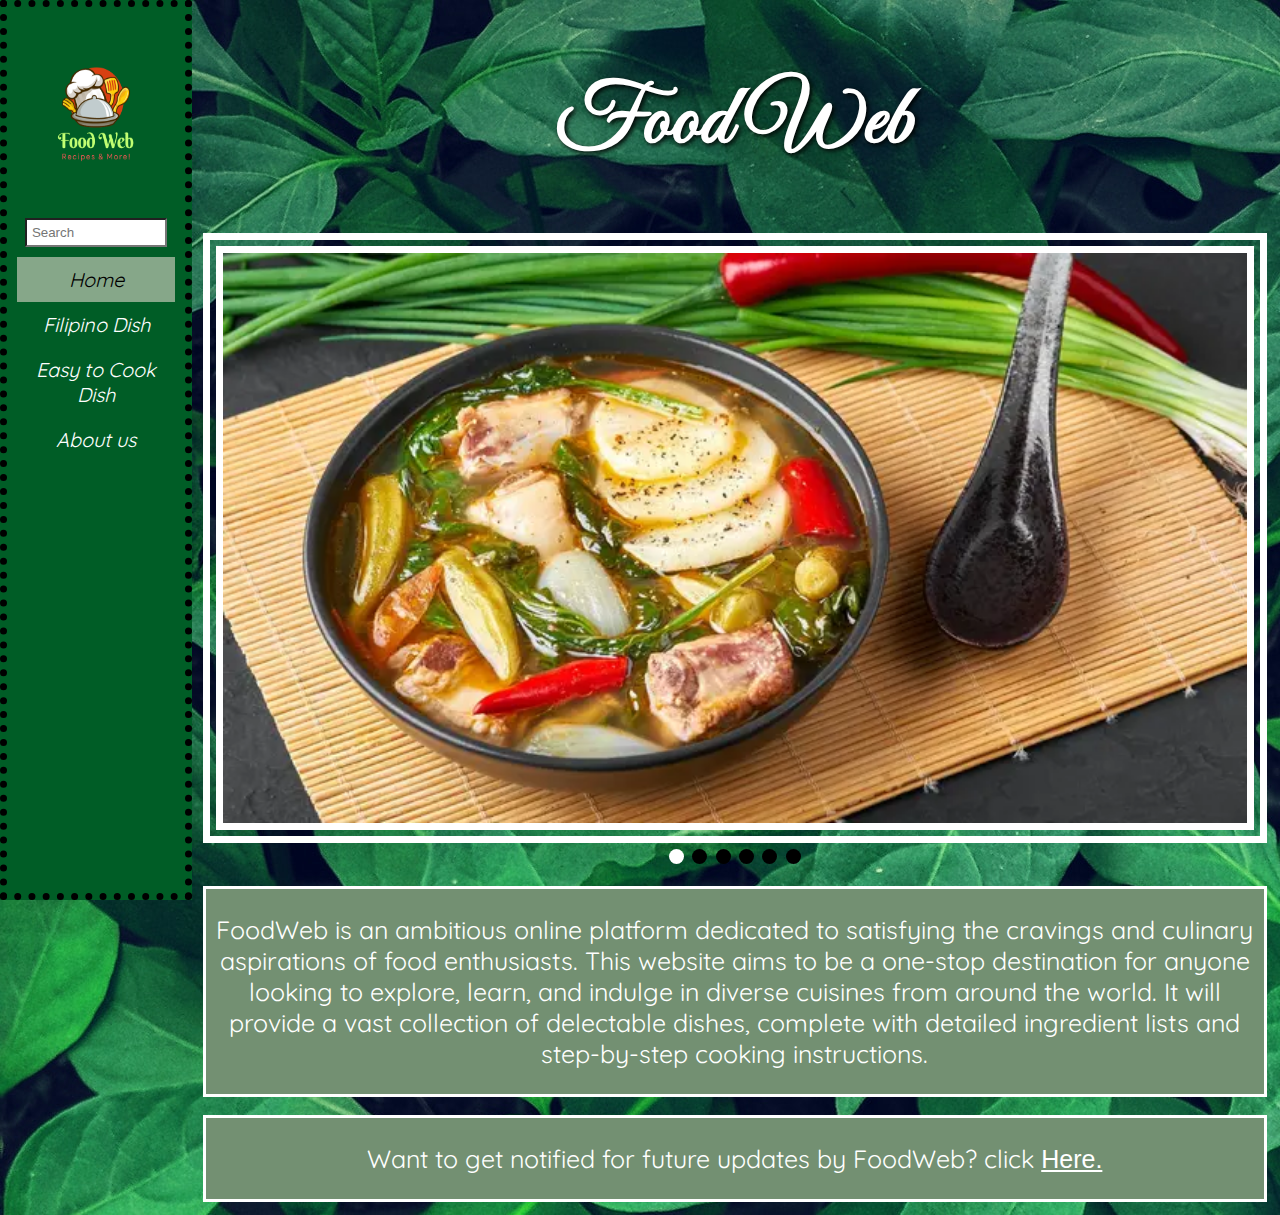
<file: index.html>
<!DOCTYPE html>
<html>
	<head>
		<title>Home Page</title>
		    <meta name="viewport" content="width=device-width, initial-scale=1">
            <link rel ="icon" type="img/jpg" href="pic1\HEADER.png">
            <link rel="stylesheet" type="text/css" href="css\styles.css">
            <link href="https://fonts.googleapis.com/css2?family=Great+Vibes&display=swap" rel="stylesheet">
            <link href="https://fonts.googleapis.com/css2?family=Quicksand&display=swap" rel="stylesheet">
	</head>
<body background="pics-aboutus/123.jpg">
	<div class="navbar">
        <div>
            <img src="pic1\Abstract.png" alt="Logo" class="logo" >
        </div>
            <ul class="fonts">
                <center>
                    <div class="search">
                    <form id="search" action="https://www.google.com/search" class="searchform" method="get" name="searchform" target="_blank">
                    <input name="sitesearch" type="hidden">
                        <input autocomplete="on" class="form-controlsearch" name="q" placeholder="Search" required="required"  type="text">
                    </form>
                </center>
                <li class="active"><a>Home</a></li>
                <li><a href="dish.html">Filipino Dish</a></li>
                <li><a href="easy.html">Easy to Cook Dish</a></li>
                <li><a href="about-us.html">About us</a></li>
            </ul>
            
        </div>
    </div>
        
    <div class="content">
        <h1>Food Web</h1>
	
            <div class="slideshow-container">

            <div class="mySlides fade">
                 <img src="Slideshow/pic.webp"  style="width:100%" >
             </div>

                <div class="mySlides fade">
                     <img src="Slideshow/pic (2).webp"  style="width:100%"  >
                </div>

                    <div class="mySlides fade">
                        <img src="Slideshow/pic (3).webp"  style="width:100%" >
                     </div>

             <div class="mySlides fade">
                <img src="Slideshow/pic (4).webp"  style="width:100%"  >
             </div>

        <div class="mySlides fade">
            <img src="Slideshow/pic (5).webp"  style="width:100%" >
        </div>

    <div class="mySlides fade">
        <img src="Slideshow/pic (6).webp"  style="width:100%">
    </div>

    </div><br><br><br><br><br><br><br><br><br><br><br><br>

    <div style="text-align:center">
        <span class="dot"></span> 
        <span class="dot"></span> 
        <span class="dot"></span> 
        <span class="dot"></span> 
        <span class="dot"></span> 
        <span class="dot"></span> 
    </div>

	    <br>
	        <div class="explain">
	
                    <p class="description">FoodWeb is an ambitious online platform dedicated to satisfying the cravings and culinary aspirations of food 
                    enthusiasts. This website aims to be a one-stop destination for anyone looking to explore, learn, and indulge in diverse cuisines from 
                    around the world. It will provide a vast collection of delectable dishes, complete with detailed ingredient lists and step-by-step 
                    cooking instructions.</p>

            </div>
                <br>
            <div class="explain">
                <p class="description">Want to get notified for future updates by FoodWeb? click <button id="textButton" onclick="showNotification()">Here.</button></p>
            </div>

<!-- Notification box element -->
<div id="notification" class="notification"></div>

<script>
		// Function to show the notification
    function showNotification() {
        var notification = document.getElementById('notification');
        notification.innerHTML = 'You will be notified for future updates!';
        notification.style.display = 'block';

        // Hide the notification after 3 seconds (adjust the timeout as needed)
        setTimeout(function () {
            notification.style.display = 'none';
        }, 3000);
    }
		let slideIndex = 0;
		showSlides();

		function showSlides() {
		let i;
		let slides = document.getElementsByClassName("mySlides");
		let dots = document.getElementsByClassName("dot");
		for (i = 0; i < slides.length; i++) {
			slides[i].style.display = "none";  
		}
		slideIndex++;
		if (slideIndex > slides.length) {slideIndex = 1}    
		for (i = 0; i < dots.length; i++) {
			dots[i].className = dots[i].className.replace(" active", "");
		}
		slides[slideIndex-1].style.display = "block";  
		dots[slideIndex-1].className += " active";
		setTimeout(showSlides, 3000); // Change image every 3 seconds
		}
</script>



	</body>
</html>
</file>
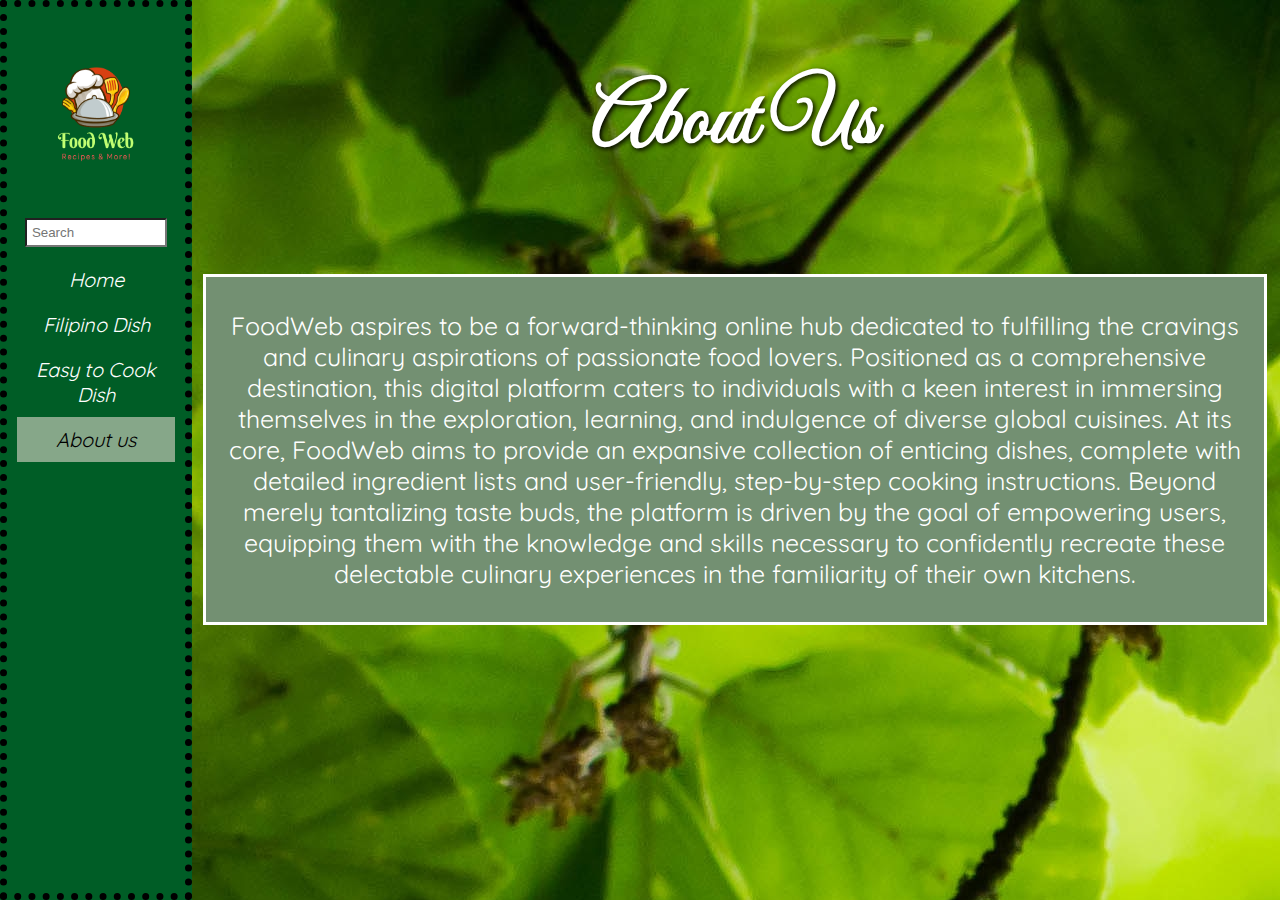
<file: about-us.html>
<!DOCTYPE html>
<html>
	<head>
		<title>About Us Page</title>
		<meta name="viewport" content="width=device-width, initial-scale=1">
		<link rel ="icon" type="img/jpg" href="pic1\HEADER.png">
		<link rel="stylesheet" type="text/css" href="css\styles.css">
		<link href="https://fonts.googleapis.com/css2?family=Great+Vibes&display=swap" rel="stylesheet">
		<link href="https://fonts.googleapis.com/css2?family=Quicksand&display=swap" rel="stylesheet">
	</head>
	<body>
	<div class="navbar">
        <div>
            <img src="pic1\Abstract.png" alt="Logo" class="logo" >
        </div>
        <ul class="fonts">
          <center>
				<div class="search">
				<form id="search" action="https://www.google.com/search" class="searchform" method="get" name="searchform" target="_blank">
				<input name="sitesearch" type="hidden">
					<input autocomplete="on" class="form-controlsearch" name="q" placeholder="Search" required="required"  type="text">
				</form>
			</center>
			      <li><a href="index.html">Home</a></li>
            <li><a href="dish.html">Filipino Dish</a></li>
            <li><a href="easy.html">Easy to Cook Dish</a></li>
            <li class="active"><a>About us</a></li>
        </ul>
		
        </div>
    </div>

    <body background="pics-aboutus/345.jpg"></body>

    <div class="content">
       
       <h1>About Us</h1>
	
	<div class="slideshow-container">

	<div class="mySlides fade">
	  
	
	
	<div class="text">
	
	<p class="description">FoodWeb aspires to be a forward-thinking online hub dedicated to fulfilling the cravings and culinary aspirations of passionate food lovers. Positioned as a comprehensive destination, this digital platform caters to individuals with a keen interest in immersing themselves in the exploration, learning, and indulgence of diverse global cuisines. At its core, FoodWeb aims to provide an expansive collection of enticing dishes, complete with detailed ingredient lists and user-friendly, step-by-step cooking instructions. Beyond merely tantalizing taste buds, the platform is driven by the goal of empowering users, equipping them with the knowledge and skills necessary to confidently recreate these delectable culinary experiences in the familiarity of their own kitchens.</p>
   
   </div>
	

<script>
let slideIndex = 0;
showSlides();

function showSlides() {
  let i;
  let slides = document.getElementsByClassName("mySlides");
  let dots = document.getElementsByClassName("dot");
  for (i = 0; i < slides.length; i++) {
    slides[i].style.display = "none";  
  }
  slideIndex++;
  if (slideIndex > slides.length) {slideIndex = 1}    
  for (i = 0; i < dots.length; i++) {
    dots[i].className = dots[i].className.replace(" active", "");
  }
  slides[slideIndex-1].style.display = "block";  
  dots[slideIndex-1].className += " active";
  setTimeout(showSlides, 3000); // Change image every 3 seconds
}
</script>
	</body>
</html>
</file>
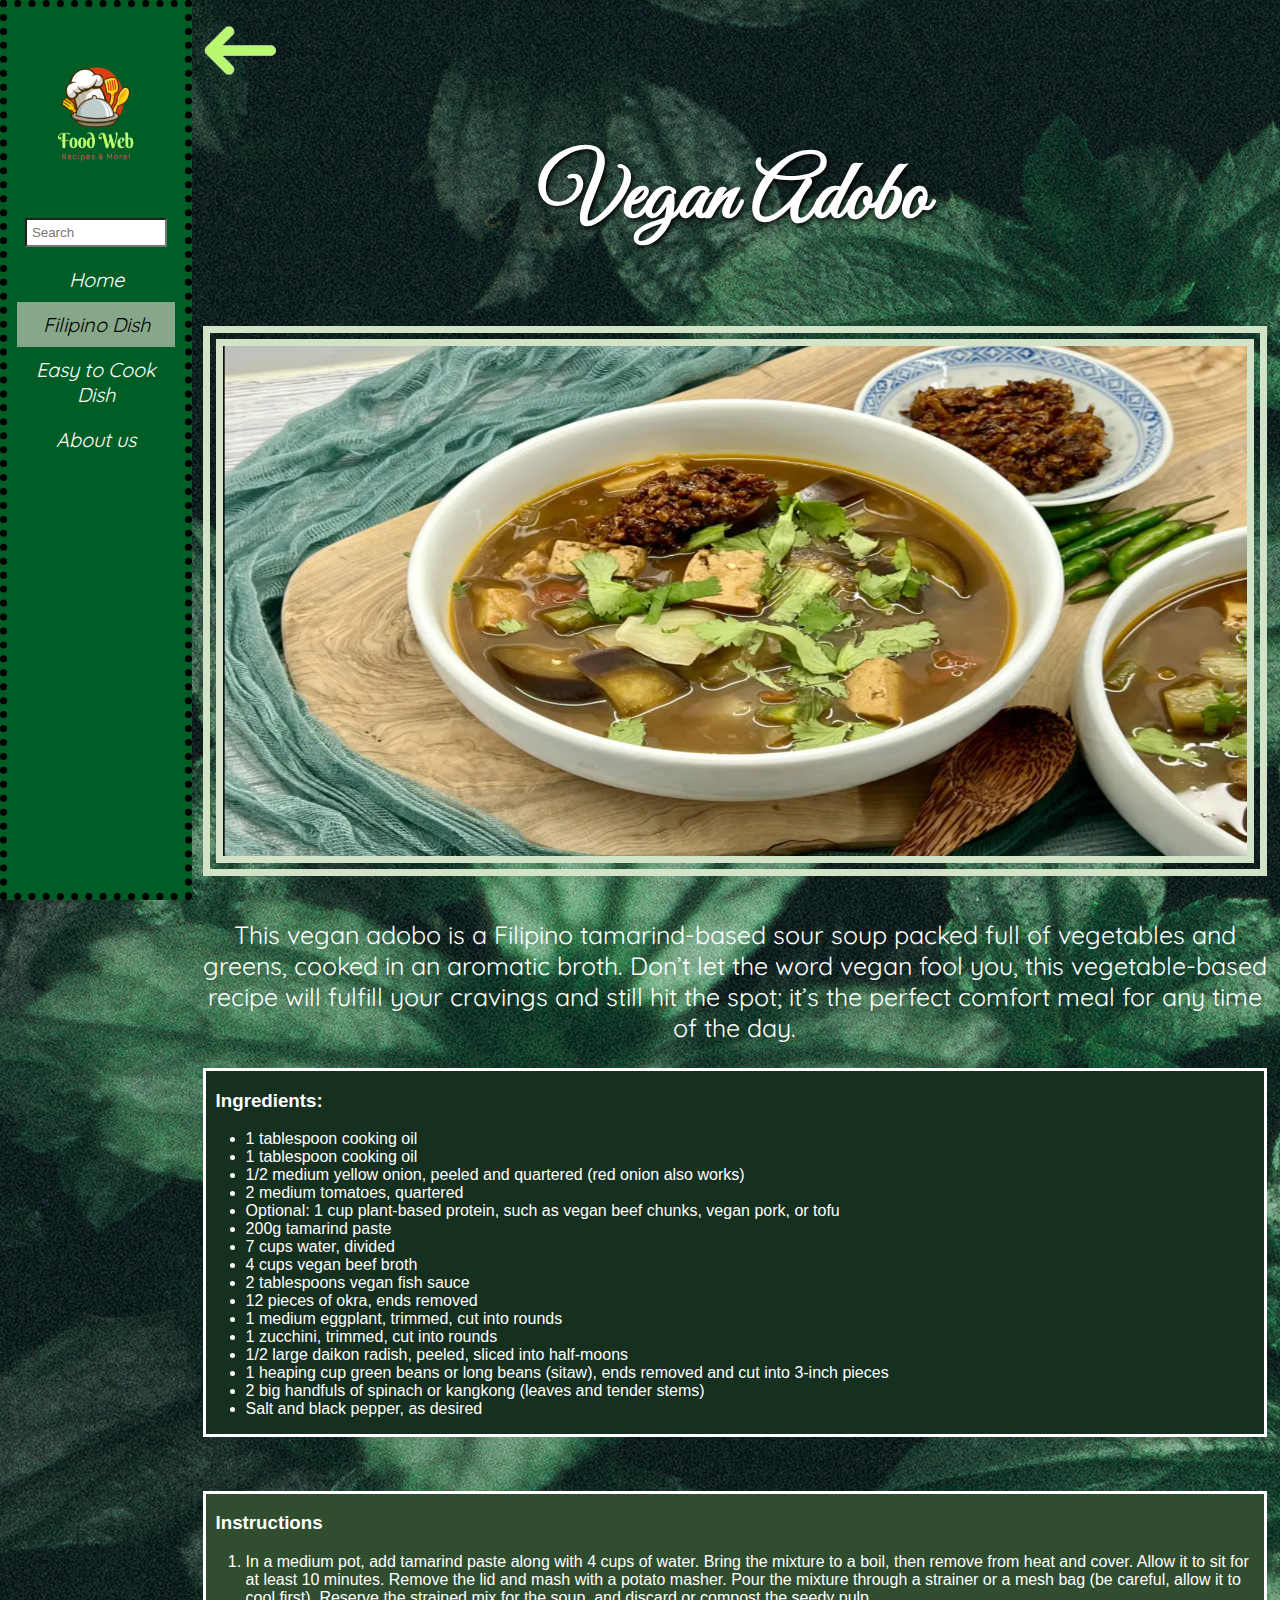
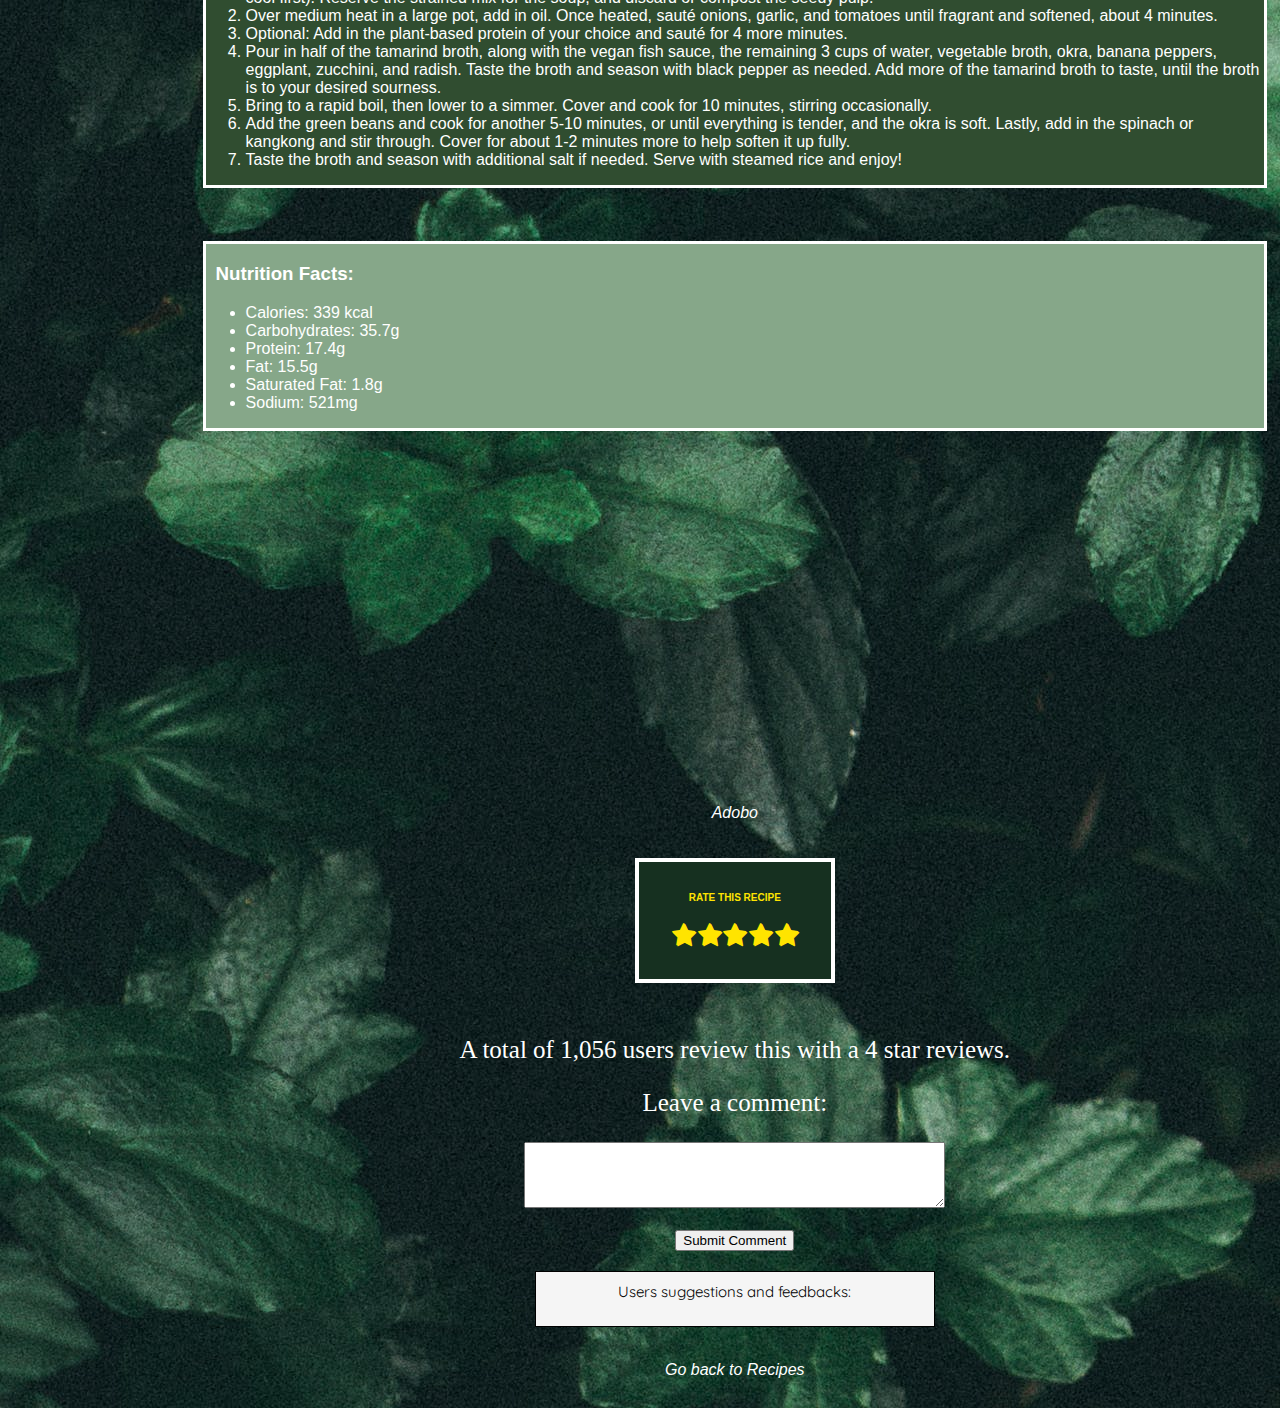
<file: adobo-vegan.html>
<!DOCTYPE html>
<html>
	<head>
		<title>Adobo-Vegan</title>
		<meta name="viewport" content="width=device-width, initial-scale=1">
		<link rel ="icon" type="img/jpg" href="pic1\HEADER.png">
		<link rel="stylesheet" type="text/css" href="css\styles.css">
		<link href="https://cdnjs.cloudflare.com/ajax/libs/font-awesome/4.7.0/css/font-awesome.min.css" rel="stylesheet">
		<link rel="stylesheet" href="css/format.css">
		<link rel="stylesheet" href="https://cdnjs.cloudflare.com/ajax/libs/font-awesome/4.7.0/css/font-awesome.min.css">
		<link href="https://fonts.googleapis.com/css2?family=Great+Vibes&display=swap" rel="stylesheet">
		<link href="https://fonts.googleapis.com/css2?family=Quicksand&display=swap" rel="stylesheet">
	</head>
	<body>
	<div class="navbar">
        <div>
            <img src="pic1\Abstract.png" alt="Logo" class="logo" >
        </div>
        <ul class="fonts">
			<center>
				<div class="search">
				<form id="search" action="https://www.google.com/search" class="searchform" method="get" name="searchform" target="_blank">
				<input name="sitesearch" type="hidden">
					<input autocomplete="on" class="form-controlsearch" name="q" placeholder="Search" required="required"  type="text">
				</form>
				</center>
			<li><a href="index.html">Home</a></li>
            <li class="active"><a href="#filipino-dish">Filipino Dish</a></li>
            <li><a href="easy.html">Easy to Cook Dish</a></li>
			<li><a href="about-us.html">About us</a></li>
        </ul>
		
        </div>
    </div>

<body background="pics-aboutus/fdish.jpg"></body>

    <div class="content">
    <a href="dish.html"><img src="pics-aboutus/back.png" class="back"></a>   
       <h1>Vegan Adobo</h1>
	   <br>
	<center><img src="Slideshow/sinigang-v.png" class="dish"></center>
	<br>
	<p class="description">This vegan adobo is a Filipino tamarind-based sour soup packed full of vegetables and greens, cooked in an aromatic broth. 
        Don’t let the word vegan fool you, this vegetable-based recipe will fulfill your cravings and still hit the spot; 
        it’s the perfect comfort meal for any time of the day.</p>



	<div class="ingredients">
	<h3>Ingredients:</h3>
	
	<ul>
		<li>1 tablespoon cooking oil</li>
		<li>1 tablespoon cooking oil</li>
		<li>1/2 medium yellow onion, peeled and quartered (red onion also works) </li>
		<li>2 medium tomatoes, quartered</li>
		<li>Optional: 1 cup plant-based protein, such as vegan beef chunks, vegan pork, or tofu</li>
        <li>200g tamarind paste</li>
        <li>7 cups water, divided</li>
        <li>4 cups vegan beef broth</li>
        <li>2 tablespoons vegan fish sauce</li>
        <li>12 pieces of okra, ends removed</li>
        <li>1 medium eggplant, trimmed, cut into rounds</li>
        <li>1 zucchini, trimmed, cut into rounds</li>
        <li>1/2 large daikon radish, peeled, sliced into half-moons</li>
        <li>1 heaping cup green beans or long beans (sitaw), ends removed and cut into 3-inch pieces</li>
        <li>2 big handfuls of spinach or kangkong (leaves and tender stems)</li>
        <li>Salt and black pepper, as desired</li>
	</ul>
	</div>
	
	<div class="Instruc">
	<h3>Instructions</h3>
	
	<ol>
		<li>In a medium pot, add tamarind paste along with 4 cups of water. Bring the mixture to a boil, then remove from heat and cover. Allow it to sit for at least 10 minutes. Remove the lid and mash with a potato masher. Pour the mixture through a strainer or a mesh bag (be careful, allow it to cool first). Reserve the strained mix for the soup, and discard or compost the seedy pulp.</li>
        <li>Over medium heat in a large pot, add in oil. Once heated, sauté onions, garlic, and tomatoes until fragrant and softened, about 4 minutes.</li>
        <li>Optional: Add in the plant-based protein of your choice and sauté for 4 more minutes.</li>
        <li>Pour in half of the tamarind broth, along with the vegan fish sauce, the remaining 3 cups of water, vegetable broth, okra, banana peppers, eggplant, zucchini, and radish. Taste the broth and season with black pepper as needed. Add more of the tamarind broth to taste, until the broth is to your desired sourness.</li>
        <li>Bring to a rapid boil, then lower to a simmer. Cover and cook for 10 minutes, stirring occasionally.</li>
        <li>Add the green beans and cook for another 5-10 minutes, or until everything is tender, and the okra is soft. Lastly, add in the spinach or kangkong and stir through. Cover for about 1-2 minutes more to help soften it up fully.</li>
        <li>Taste the broth and season with additional salt if needed. Serve with steamed rice and enjoy!</li>
	</ol>
	</div>

	<div class="facts">
	<h3>Nutrition Facts:</h3>

	<ul>
		<li>Calories: 339 kcal</li>
        <li>Carbohydrates: 35.7g</li>
        <li>Protein: 17.4g</li>
        <li>Fat: 15.5g</li>
        <li>Saturated Fat: 1.8g</li>
        <li>Sodium: 521mg</li>
	</ul>
	</div><br /> <br />

	<center><iframe width="560" height="315" src="https://www.youtube.com/embed/8Gizz5ir8Sk?si=KvSMBZQCxJobbq7q" title="YouTube video player"
    frameborder="0" allow="accelerometer; autoplay; clipboard-write; encrypted-media; gyroscope; picture-in-picture; web-share" allowfullscreen></iframe></center>

	<center><br><a href="adobo.html">Adobo</a></br></center>

	<br><br>
	<center>
			<div class="rating-css">
				<div>Rate this recipe<br></div>
				<div class="star-icon">
					<input type="radio" name="rating1" id="rating1">
					<label for="rating1" class="fa fa-star"> </label>
					<input type="radio" name="rating1" id="rating2">
					<label for="rating2" class="fa fa-star"></label> 
					<input type="radio" name="rating1" id="rating3">
					<label for="rating3" class="fa fa-star"></label>
					<input type="radio" name="rating1" id="rating4">
					<label for="rating4" class="fa fa-star"></label>
					<input type="radio" name="rating1" id="rating5">
					<label for="rating5" class="fa fa-star"></label>

</center>
<p class="white"><br>A total of 1,056 users review this with a 4 star reviews.</p>

<center>
	<form id="commentForm">
		<label for="name"></label>
		
		<label for="comment"><p class="white">Leave a comment:</p></label>
		<textarea id="comment" name="comment" rows="4" cols="50" required></textarea><br><br>
		
		<input type="submit" value="Submit Comment" onclick="submitComment()">
	</form>
	</center>
	<!-- Comment container -->
	<center>
		<div id="commentContainer">
		<p class="users">
		Users suggestions and feedbacks:
		</p>
		</div>
		</center>
	
		<center>
			<p><br><a href="dish.html">Go back to Recipes</a></p>
		</center>
		<script>
			var userCount = 0;

			function submitComment() {
				// Get the comment from the textarea
				var comment = document.getElementById('comment').value;

				// Clear the textarea after submitting
				document.getElementById('comment').value = '';

				// Increment the user count
				userCount++;

				// Create a new div for the comment
				var newCommentDiv = document.createElement('div');
				newCommentDiv.className = 'userComment';

				// Set the text content of the div to include the user and comment
				newCommentDiv.textContent = 'User ' + userCount + ': ' + comment;

				// Append the comment div to the comment container
				document.getElementById('commentContainer').appendChild(newCommentDiv);
			}
		</script>
	</body>
</html>
</file>
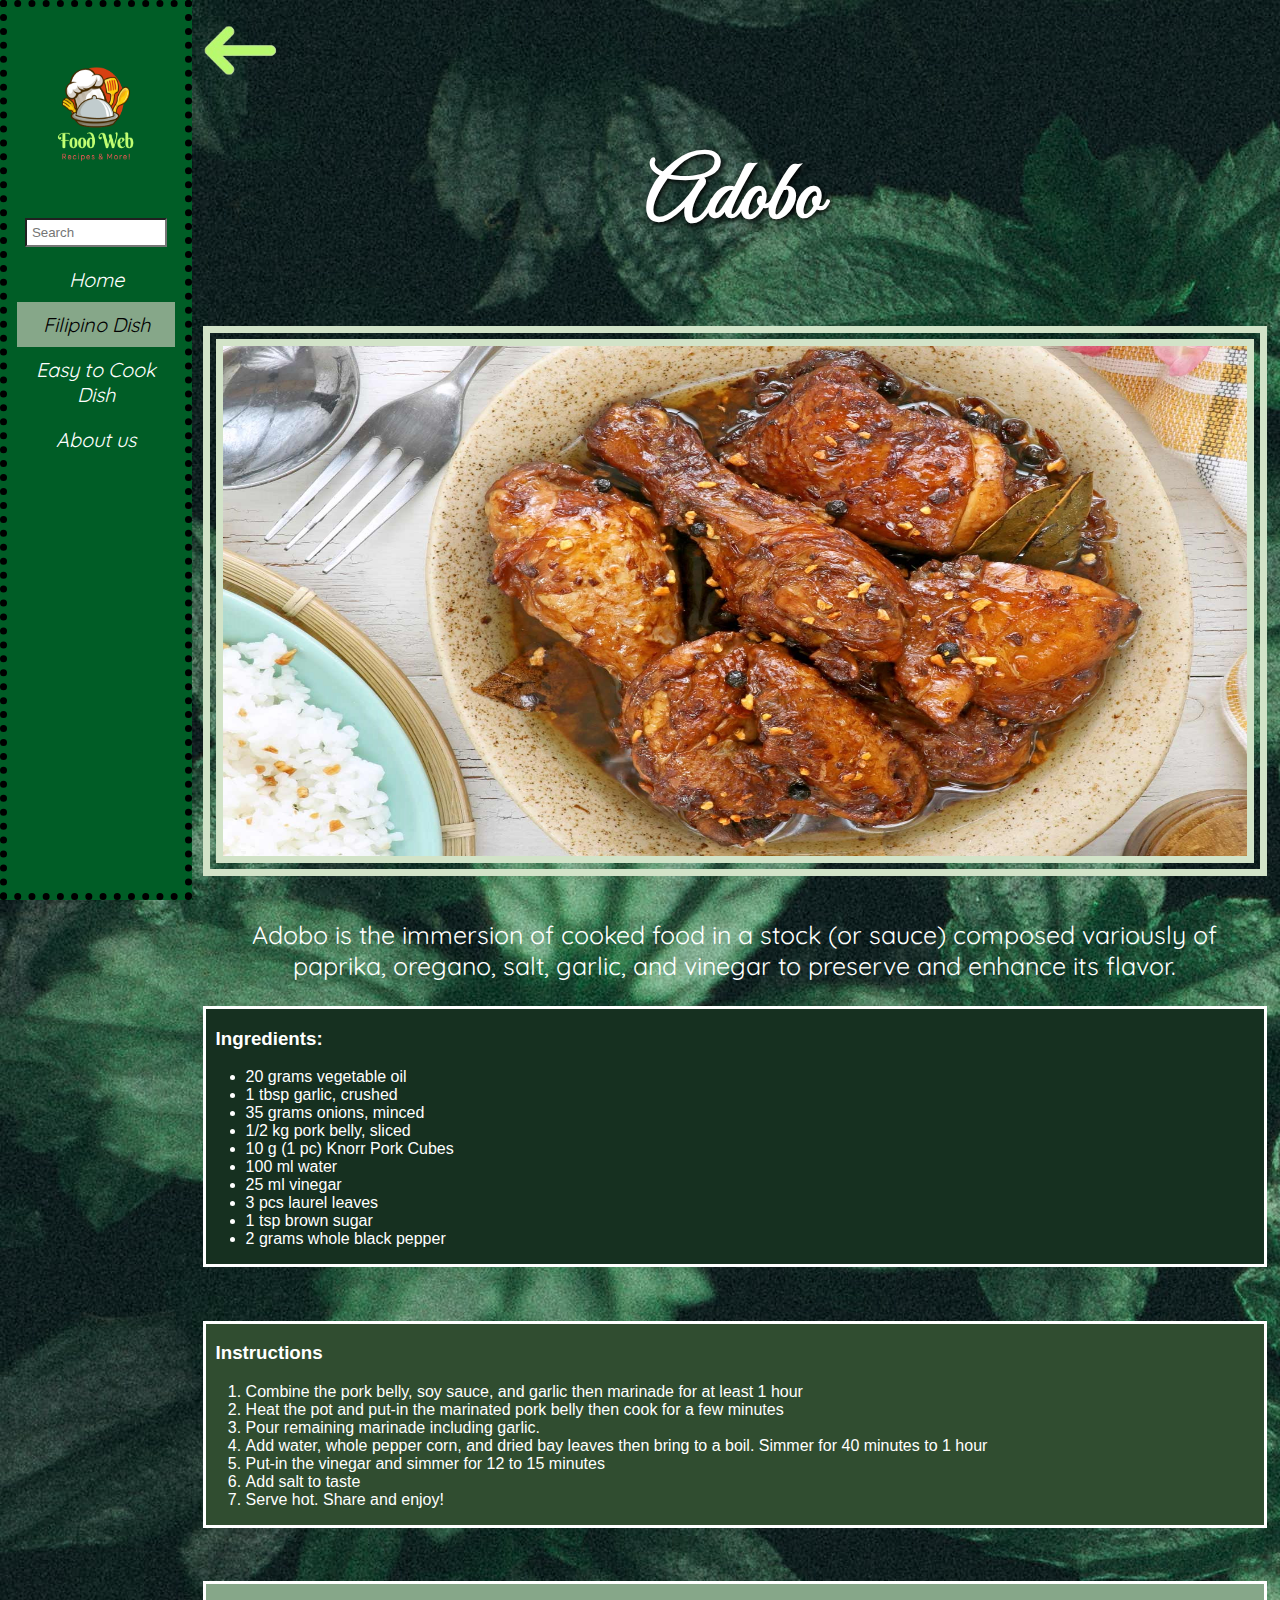
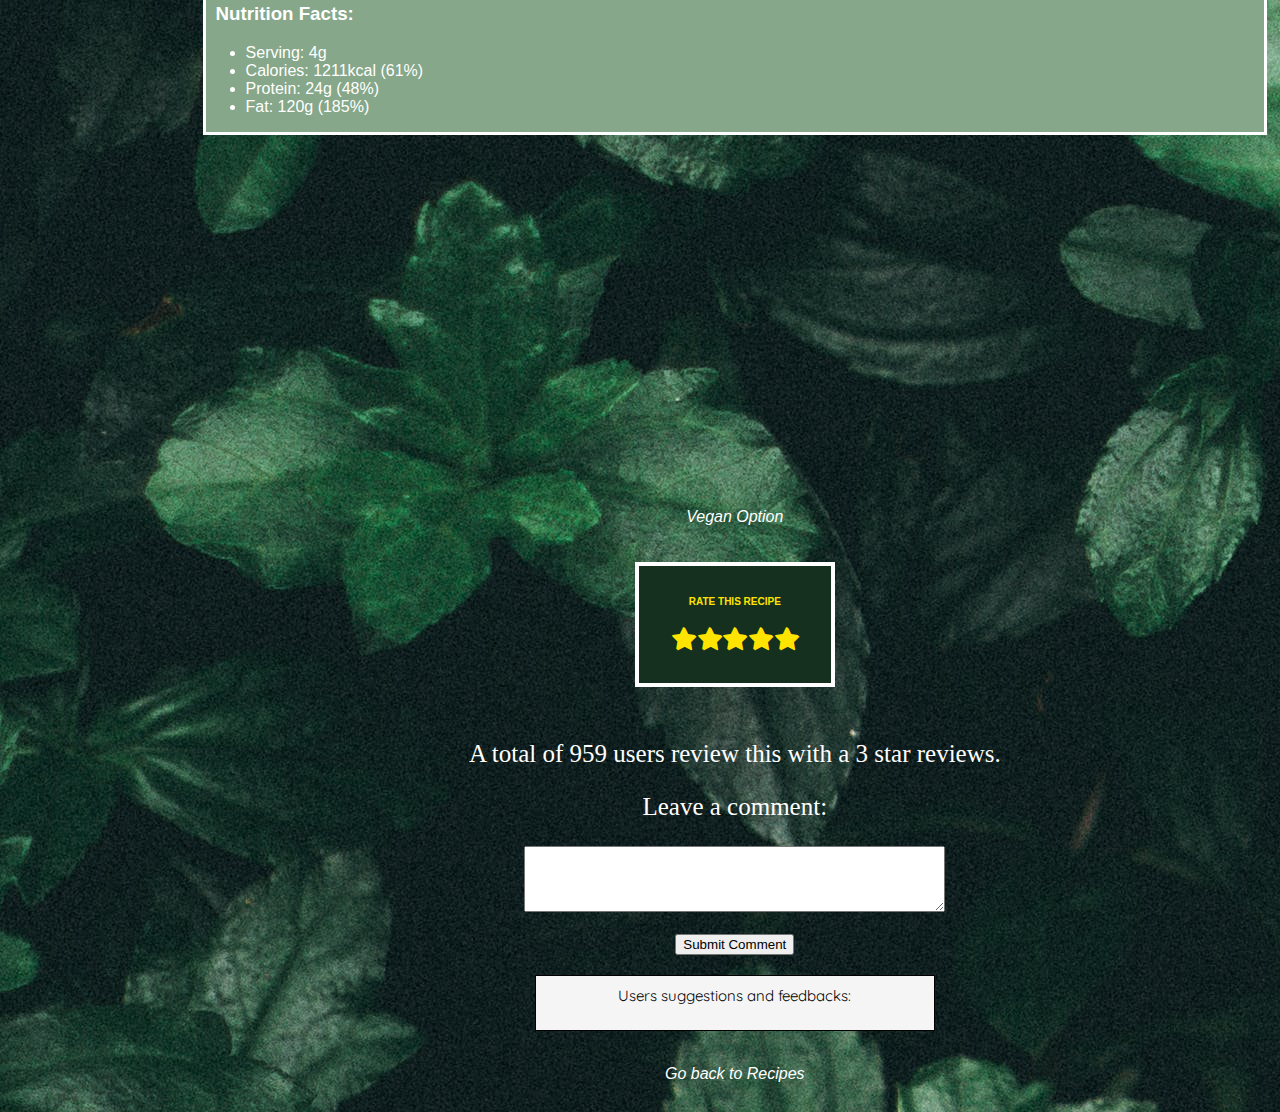
<file: adobo.html>
<!DOCTYPE html>
<html>
	<head>
		<title>Adobo</title>
		<meta name="viewport" content="width=device-width, initial-scale=1">
		<link rel ="icon" type="img/jpg" href="pic1\HEADER.png">
		<link rel="stylesheet" type="text/css" href="css\styles.css">
		<link href="https://cdnjs.cloudflare.com/ajax/libs/font-awesome/4.7.0/css/font-awesome.min.css" rel="stylesheet">
		<link rel="stylesheet" href="css/format.css">
		<link rel="stylesheet" href="https://cdnjs.cloudflare.com/ajax/libs/font-awesome/4.7.0/css/font-awesome.min.css">
		<link href="https://fonts.googleapis.com/css2?family=Great+Vibes&display=swap" rel="stylesheet">
		<link href="https://fonts.googleapis.com/css2?family=Quicksand&display=swap" rel="stylesheet">
	</head>
	<body background="pics-aboutus/fdish.jpg"></body>
	<div class="navbar">
        <div>
            <img src="pic1\Abstract.png" alt="Logo" class="logo" >
        </div>

        <ul class="fonts">
			<center>
				<div class="search">
				<form id="search" action="https://www.google.com/search" class="searchform" method="get" name="searchform" target="_blank">
				<input name="sitesearch" type="hidden">
					<input autocomplete="on" class="form-controlsearch" name="q" placeholder="Search" required="required"  type="text">
				</form>
				</center>
			<li><a href="index.html">Home</a></li>
            <li class="active"><a href="#filipino-dish">Filipino Dish</a></li>
            <li><a href="easy.html">Easy to Cook Dish</a></li>
			<li><a href="about-us.html">About us</a></li>
        </ul>
		
        </div>
    </div>

    <div class="content">
    <a href="dish.html"><img src="pics-aboutus/back.png" class="back"></a>
       <h1>Adobo</h1>
	   <br>
	<center><img src="pic1/adobo.jpg" class="dish"></center>
	<br>
	<p class="description">
	Adobo is the immersion of cooked food in a stock (or sauce) composed variously of paprika, oregano, salt, 
	garlic, and vinegar to preserve and enhance its flavor. 
	</p>


	<div class="ingredients">
	<h3>Ingredients:</h3>
	
	<ul>
		<li>
			20 grams vegetable oil</li>
		<li>
			1 tbsp garlic, crushed</li>
		<li>35 grams onions, minced</li>
		<li>1/2 kg pork belly, sliced</li>
		<li>10 g (1 pc) Knorr Pork Cubes</li>
		<li>100 ml water </li>
		<li>25 ml vinegar</li>
		<li>3 pcs laurel leaves</li>
		<li>1 tsp brown sugar</li>
		<li>2 grams whole black pepper</li>
	</ul>
	</div>

	<div class="Instruc">
	<h3>Instructions</h3>
	
	<ol>
		<li>Combine the pork belly, soy sauce, and garlic then marinade for at least 1 hour</li>
		<li>Heat the pot and put-in the marinated pork belly then cook for a few minutes</li>
	    <li>Pour remaining marinade including garlic.</li>
		<li>Add water, whole pepper corn, and dried bay leaves then bring to a boil. Simmer for 40 minutes to 1 hour</li>
	    <li>Put-in the vinegar and simmer for 12 to 15 minutes</li>
	    <li>Add salt to taste</li>
	    <li>Serve hot. Share and enjoy!</li>
	</ol>
	</div>


	<div class="facts">
	<h3>Nutrition Facts:</h3>

	<ul>
		<li>Serving: 4g 
			<li>Calories: 1211kcal (61%)</li> 
			<li>Protein: 24g (48%)</li> 
			<li>Fat: 120g (185%)</li>
	</ul>

	</div><br /><br />

	<center><iframe width="560" height="315" src="https://www.youtube.com/embed/mtyULaM6RfQ?si=5ycJzjLUOkm8eTkx&amp;start=87" 
	title="YouTube video player" frameborder="0" allow="accelerometer; autoplay; clipboard-write; encrypted-media; gyroscope; picture-in-picture; 
	web-share" allowfullscreen></iframe></center>

	<center><br><a href="adobo-vegan.html">Vegan Option</a></br></center>

	<br><br>
	<center>

		<body>
			<div class="rating-css">
				<div>Rate this recipe<br></div>
				<div class="star-icon">
					<input type="radio" name="rating1" id="rating1">
					<label for="rating1" class="fa fa-star"> </label>
					<input type="radio" name="rating1" id="rating2">
					<label for="rating2" class="fa fa-star"></label> 
					<input type="radio" name="rating1" id="rating3">
					<label for="rating3" class="fa fa-star"></label>
					<input type="radio" name="rating1" id="rating4">
					<label for="rating4" class="fa fa-star"></label>
					<input type="radio" name="rating1" id="rating5">
					<label for="rating5" class="fa fa-star"></label>
	</center>

	<p class="white"><br>A total of 959 users review this with a 3 star reviews.</p>

	<center>
	<form id="commentForm">
		<label for="name"></label>
		
		<label for="comment"><p class="white">Leave a comment:</p></label>
		<textarea id="comment" name="comment" rows="4" cols="50" required></textarea><br><br>
		
		<input type="button" value="Submit Comment" onclick="submitComment()">
	</form>
	</center>

	<!-- Comment container -->
	<center>
	<div id="commentContainer">
	<p class="users">
	Users suggestions and feedbacks:
	</p>
	</div>
	</center>

	<center>
		<p><br><a href="dish.html">Go back to Recipes</a></p>
	</center>
	
   </div>

	<script>
		var userCount = 0;

			function submitComment() {
				// Get the comment from the textarea
				var comment = document.getElementById('comment').value;

				// Clear the textarea after submitting
				document.getElementById('comment').value = '';

				// Increment the user count
				userCount++;

				// Create a new div for the comment
				var newCommentDiv = document.createElement('div');
				newCommentDiv.className = 'userComment';

				// Set the text content of the div to include the user and comment
				newCommentDiv.textContent = 'User ' + userCount + ': ' + comment;

				// Append the comment div to the comment container
				document.getElementById('commentContainer').appendChild(newCommentDiv);
			}
	</script>
	</body>
</html>
</file>
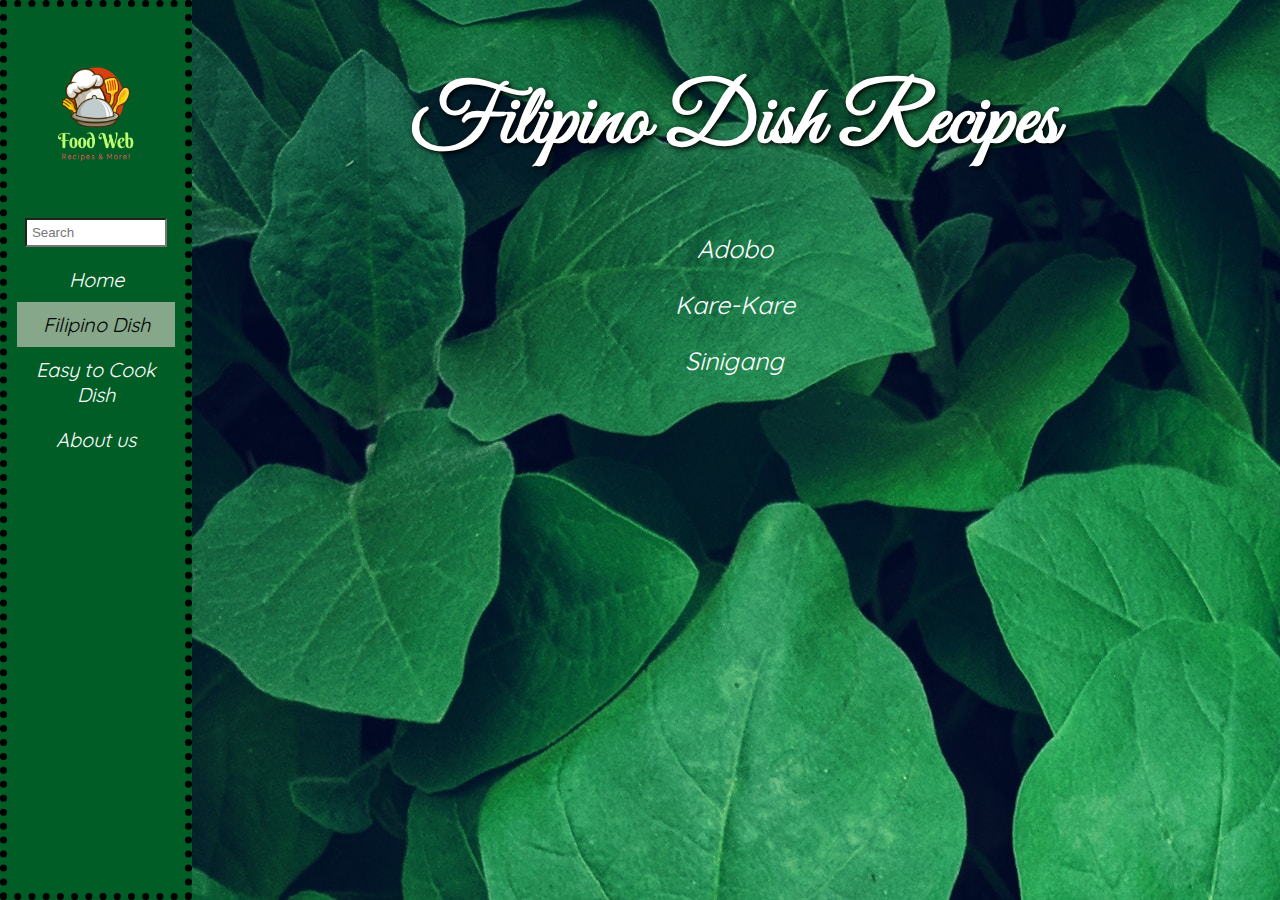
<file: dish.html>
<!DOCTYPE html>
<html>
	<head>
		<title>Dishes</title>
		<meta name="viewport" content="width=device-width, initial-scale=1">
		<link rel ="icon" type="img/jpg" href="pic1\HEADER.png">
		<link rel="stylesheet" type="text/css" href="css\styles.css">
		<link href="https://fonts.googleapis.com/css2?family=Great+Vibes&display=swap" rel="stylesheet">
		<link href="https://fonts.googleapis.com/css2?family=Quicksand&display=swap" rel="stylesheet">
	</head>
	<body>
	<div class="navbar">
        <div>
            <img src="pic1\Abstract.png" alt="Logo" class="logo" >
        </div>
		

<body background="pics-aboutus/78.jpg"></body>

        <ul class="fonts">
			<center>
				<div class="search">
				<form id="search" action="https://www.google.com/search" class="searchform" method="get" name="searchform" target="_blank">
				<input name="sitesearch" type="hidden">
					<input autocomplete="on" class="form-controlsearch" name="q" placeholder="Search" required="required"  type="text">
				</form>
			</center>
			<li><a href="index.html">Home</a></li>
            <li class="active"><a href="#filipino-dish">Filipino Dish</a></li>
            <li><a href="easy.html">Easy to Cook Dish</a></li>
			<li><a href="about-us.html">About us</a></li>
			
        </ul>
        </div>
    </div>
    <div class="content">
       
       <h1>Filipino Dish Recipes</h1>
	
	<p class="description"> <a href="adobo.html" _self> Adobo </a> </p>
	<p class="description"> <a href="kare-kare.html">Kare-Kare </a></p>
	<p class="description"> <a href="sinigang.html">Sinigang </a> </p>
	
   
   </div>
	
	</body>
</html>
</file>
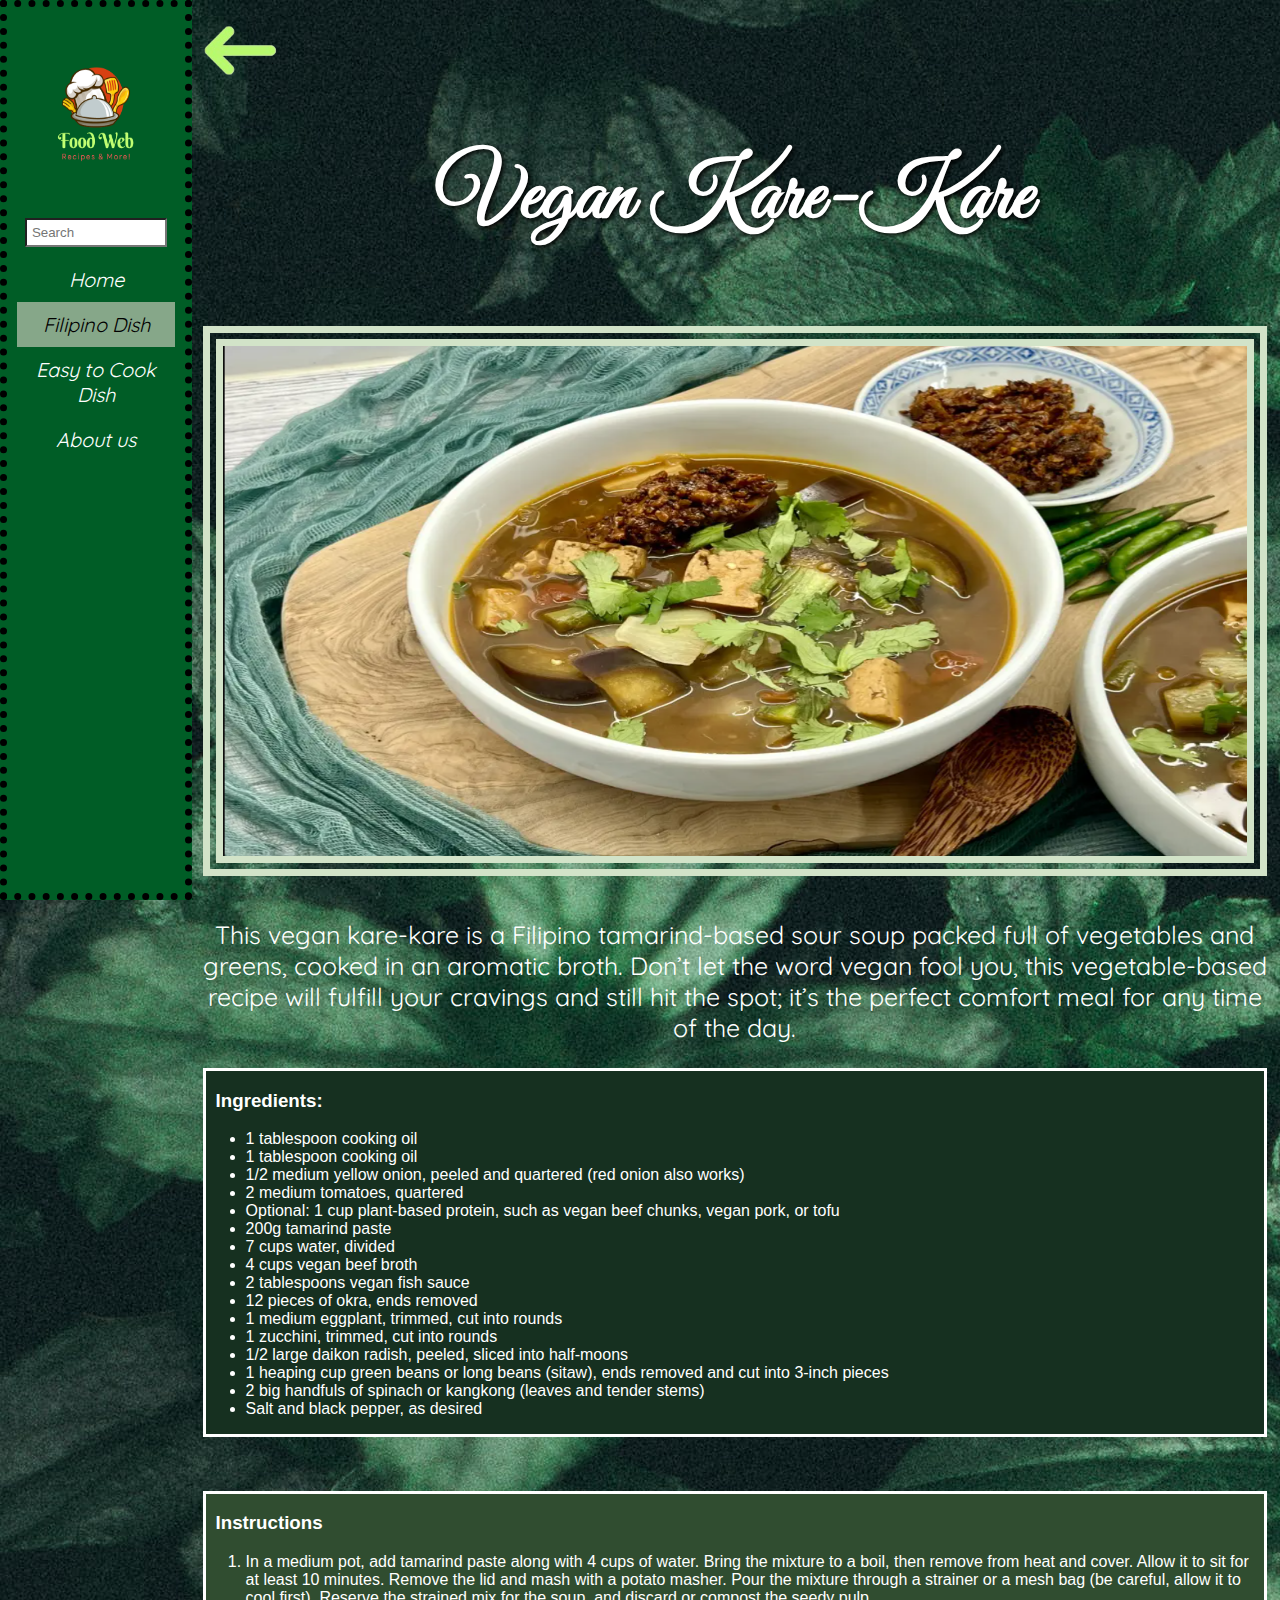
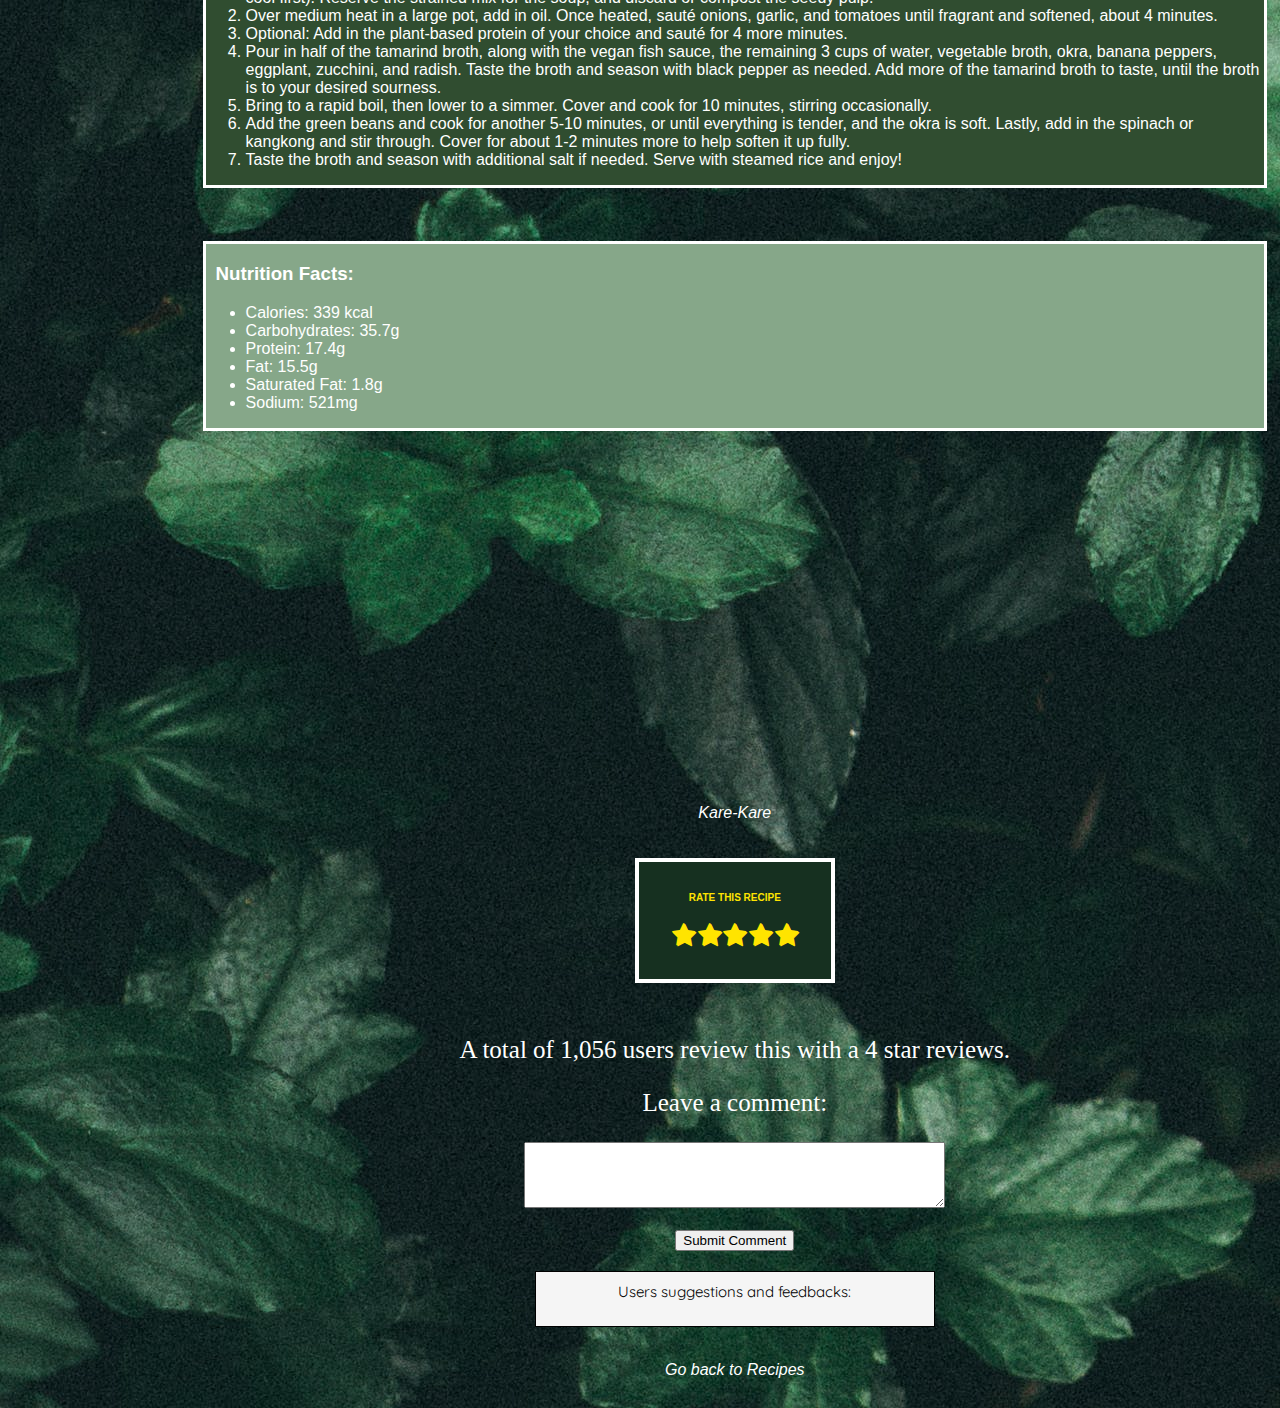
<file: kare-kare-vegan.html>
<!DOCTYPE html>
<html>
	<head>
		<title>Kare-Kare-Vegan</title>
		<meta name="viewport" content="width=device-width, initial-scale=1">
		<link rel ="icon" type="img/jpg" href="pic1\HEADER.png">
		<link rel="stylesheet" type="text/css" href="css\styles.css">
		<link href="https://cdnjs.cloudflare.com/ajax/libs/font-awesome/4.7.0/css/font-awesome.min.css" rel="stylesheet">
		<link rel="stylesheet" href="css/format.css">
		<link rel="stylesheet" href="https://cdnjs.cloudflare.com/ajax/libs/font-awesome/4.7.0/css/font-awesome.min.css">
		<link href="https://fonts.googleapis.com/css2?family=Great+Vibes&display=swap" rel="stylesheet">
		<link href="https://fonts.googleapis.com/css2?family=Quicksand&display=swap" rel="stylesheet">
	</head>
	<body>
	<div class="navbar">
        <div>
            <img src="pic1\Abstract.png" alt="Logo" class="logo" >
        </div>
        <ul class="fonts">
			<center>
				<div class="search">
				<form id="search" action="https://www.google.com/search" class="searchform" method="get" name="searchform" target="_blank">
				<input name="sitesearch" type="hidden">
					<input autocomplete="on" class="form-controlsearch" name="q" placeholder="Search" required="required"  type="text">
				</form>
				</center>
			<li><a href="index.html">Home</a></li>
            <li class="active"><a href="#filipino-dish">Filipino Dish</a></li>
            <li><a href="easy.html">Easy to Cook Dish</a></li>
			<li><a href="about-us.html">About us</a></li>
        </ul>
		
        </div>
    </div>

<body background="pics-aboutus/fdish.jpg"></body>

    <div class="content">
    <a href="dish.html"><img src="pics-aboutus/back.png" class="back"></a>   
       <h1>Vegan Kare-Kare</h1>
	   <br>
	<center><img src="Slideshow/sinigang-v.png" class="dish"></center>
	<br>
	<p class="description">This vegan kare-kare is a Filipino tamarind-based sour soup packed full of vegetables and greens, cooked in an aromatic broth. 
        Don’t let the word vegan fool you, this vegetable-based recipe will fulfill your cravings and still hit the spot; 
        it’s the perfect comfort meal for any time of the day.</p>



	<div class="ingredients">
	<h3>Ingredients:</h3>
	
	<ul>
		<li>1 tablespoon cooking oil</li>
		<li>1 tablespoon cooking oil</li>
		<li>1/2 medium yellow onion, peeled and quartered (red onion also works) </li>
		<li>2 medium tomatoes, quartered</li>
		<li>Optional: 1 cup plant-based protein, such as vegan beef chunks, vegan pork, or tofu</li>
        <li>200g tamarind paste</li>
        <li>7 cups water, divided</li>
        <li>4 cups vegan beef broth</li>
        <li>2 tablespoons vegan fish sauce</li>
        <li>12 pieces of okra, ends removed</li>
        <li>1 medium eggplant, trimmed, cut into rounds</li>
        <li>1 zucchini, trimmed, cut into rounds</li>
        <li>1/2 large daikon radish, peeled, sliced into half-moons</li>
        <li>1 heaping cup green beans or long beans (sitaw), ends removed and cut into 3-inch pieces</li>
        <li>2 big handfuls of spinach or kangkong (leaves and tender stems)</li>
        <li>Salt and black pepper, as desired</li>
	</ul>
	</div>
	
	<div class="Instruc">
	<h3>Instructions</h3>
	
	<ol>
		<li>In a medium pot, add tamarind paste along with 4 cups of water. Bring the mixture to a boil, then remove from heat and cover. Allow it to sit for at least 10 minutes. Remove the lid and mash with a potato masher. Pour the mixture through a strainer or a mesh bag (be careful, allow it to cool first). Reserve the strained mix for the soup, and discard or compost the seedy pulp.</li>
        <li>Over medium heat in a large pot, add in oil. Once heated, sauté onions, garlic, and tomatoes until fragrant and softened, about 4 minutes.</li>
        <li>Optional: Add in the plant-based protein of your choice and sauté for 4 more minutes.</li>
        <li>Pour in half of the tamarind broth, along with the vegan fish sauce, the remaining 3 cups of water, vegetable broth, okra, banana peppers, eggplant, zucchini, and radish. Taste the broth and season with black pepper as needed. Add more of the tamarind broth to taste, until the broth is to your desired sourness.</li>
        <li>Bring to a rapid boil, then lower to a simmer. Cover and cook for 10 minutes, stirring occasionally.</li>
        <li>Add the green beans and cook for another 5-10 minutes, or until everything is tender, and the okra is soft. Lastly, add in the spinach or kangkong and stir through. Cover for about 1-2 minutes more to help soften it up fully.</li>
        <li>Taste the broth and season with additional salt if needed. Serve with steamed rice and enjoy!</li>
	</ol>
	</div>

	<div class="facts">
	<h3>Nutrition Facts:</h3>

	<ul>
		<li>Calories: 339 kcal</li>
        <li>Carbohydrates: 35.7g</li>
        <li>Protein: 17.4g</li>
        <li>Fat: 15.5g</li>
        <li>Saturated Fat: 1.8g</li>
        <li>Sodium: 521mg</li>
	</ul>
	</div><br /> <br />

	<center><iframe width="560" height="315" src="https://www.youtube.com/embed/8Gizz5ir8Sk?si=KvSMBZQCxJobbq7q" title="YouTube video player"
    frameborder="0" allow="accelerometer; autoplay; clipboard-write; encrypted-media; gyroscope; picture-in-picture; web-share" allowfullscreen></iframe></center>

	<center><br><a href="kare-kare.html">Kare-Kare</a></br></center>

	<br><br>
	<center>
			<div class="rating-css">
				<div>Rate this recipe<br></div>
				<div class="star-icon">
					<input type="radio" name="rating1" id="rating1">
					<label for="rating1" class="fa fa-star"> </label>
					<input type="radio" name="rating1" id="rating2">
					<label for="rating2" class="fa fa-star"></label> 
					<input type="radio" name="rating1" id="rating3">
					<label for="rating3" class="fa fa-star"></label>
					<input type="radio" name="rating1" id="rating4">
					<label for="rating4" class="fa fa-star"></label>
					<input type="radio" name="rating1" id="rating5">
					<label for="rating5" class="fa fa-star"></label>

</center>
<p class="white"><br>A total of 1,056 users review this with a 4 star reviews.</p>

<center>
	<form id="commentForm">
		<label for="name"></label>
		
		<label for="comment"><p class="white">Leave a comment:</p></label>
		<textarea id="comment" name="comment" rows="4" cols="50" required></textarea><br><br>
		
		<input type="submit" value="Submit Comment" onclick="submitComment()">
	</form>
	</center>
	<!-- Comment container -->
	<center>
		<div id="commentContainer">
		<p class="users">
		Users suggestions and feedbacks:
		</p>
		</div>
		</center>
	
		<center>
			<p><br><a href="dish.html">Go back to Recipes</a></p>
		</center>
		<script>
			var userCount = 0;

			function submitComment() {
				// Get the comment from the textarea
				var comment = document.getElementById('comment').value;

				// Clear the textarea after submitting
				document.getElementById('comment').value = '';

				// Increment the user count
				userCount++;

				// Create a new div for the comment
				var newCommentDiv = document.createElement('div');
				newCommentDiv.className = 'userComment';

				// Set the text content of the div to include the user and comment
				newCommentDiv.textContent = 'User ' + userCount + ': ' + comment;

				// Append the comment div to the comment container
				document.getElementById('commentContainer').appendChild(newCommentDiv);
			}
		</script>
	</body>
</html>
</file>
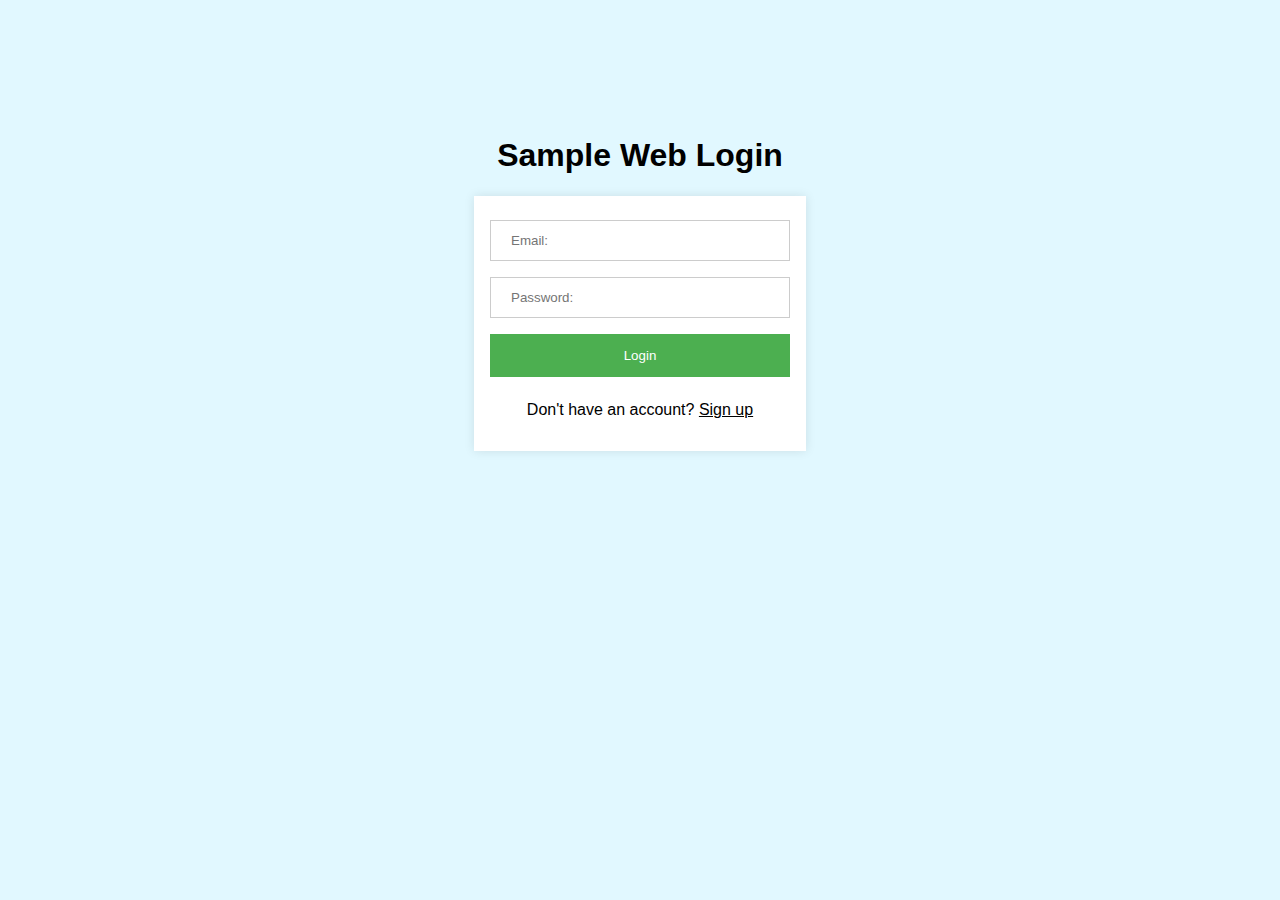
<file: login.html>
<!DOCTYPE html>
<html>
	<head>
		<title>Sample Web</title>
		<meta name="viewport" content="width=device-width, initial-scale=1">
		<link rel ="icon" type="img/jpg" href="pic\LOGO.png">
	</head>
	<style type="text/css">
		body{
			background-color: #E1F8FF;
		}
		
		h1{
			text-align: center;
			font-family: Arial, sans-serif;
		}
		
		p{
			text-align: center;
			font-family: Arial, sans-serif;
		}
		
        .login-container {
            width: 300px;
            padding: 16px;
            background-color: white;
            margin: 0 auto;
            box-shadow: 0px 0px 10px 0px rgba(0,0,0,0.1);
        }

        .login-container input[type=text], .login-container input[type=password] {
            width: 100%;
            padding: 12px 20px;
            margin: 8px 0;
            display: inline-block;
            border: 1px solid #ccc;
            box-sizing: border-box;
        }

        .login-container input[type=submit] {
            background-color: #4CAF50;
            color: white;
            padding: 14px 20px;
            margin: 8px 0;
            border: none;
            cursor: pointer;
            width: 100%;
        }

        .login-container input[type=submit]:hover {
            opacity: 0.8;
        }

        .login-container a {
            color: #000;
            text-decoration: none;
        }

        .login-container a:hover {
            text-decoration: underline;
        }
	</style>
	<body>
	<br><br><br><br><br><br>
	<h1>Sample Web Login</h1>
		<div class="login-container">
        <form id="login-form" action="home.html" method="post">
            <input type="text" id="email" name="email" placeholder="Email:" required>
            <input type="password" id="password" name="password" placeholder="Password:" required>
            <input type="submit" value="Login" action="home.html">
        </form>
        <p>Don't have an account? <a href="home.html"><u>Sign up</u></a></p>
    </div>
	</body>
</html>
</file>
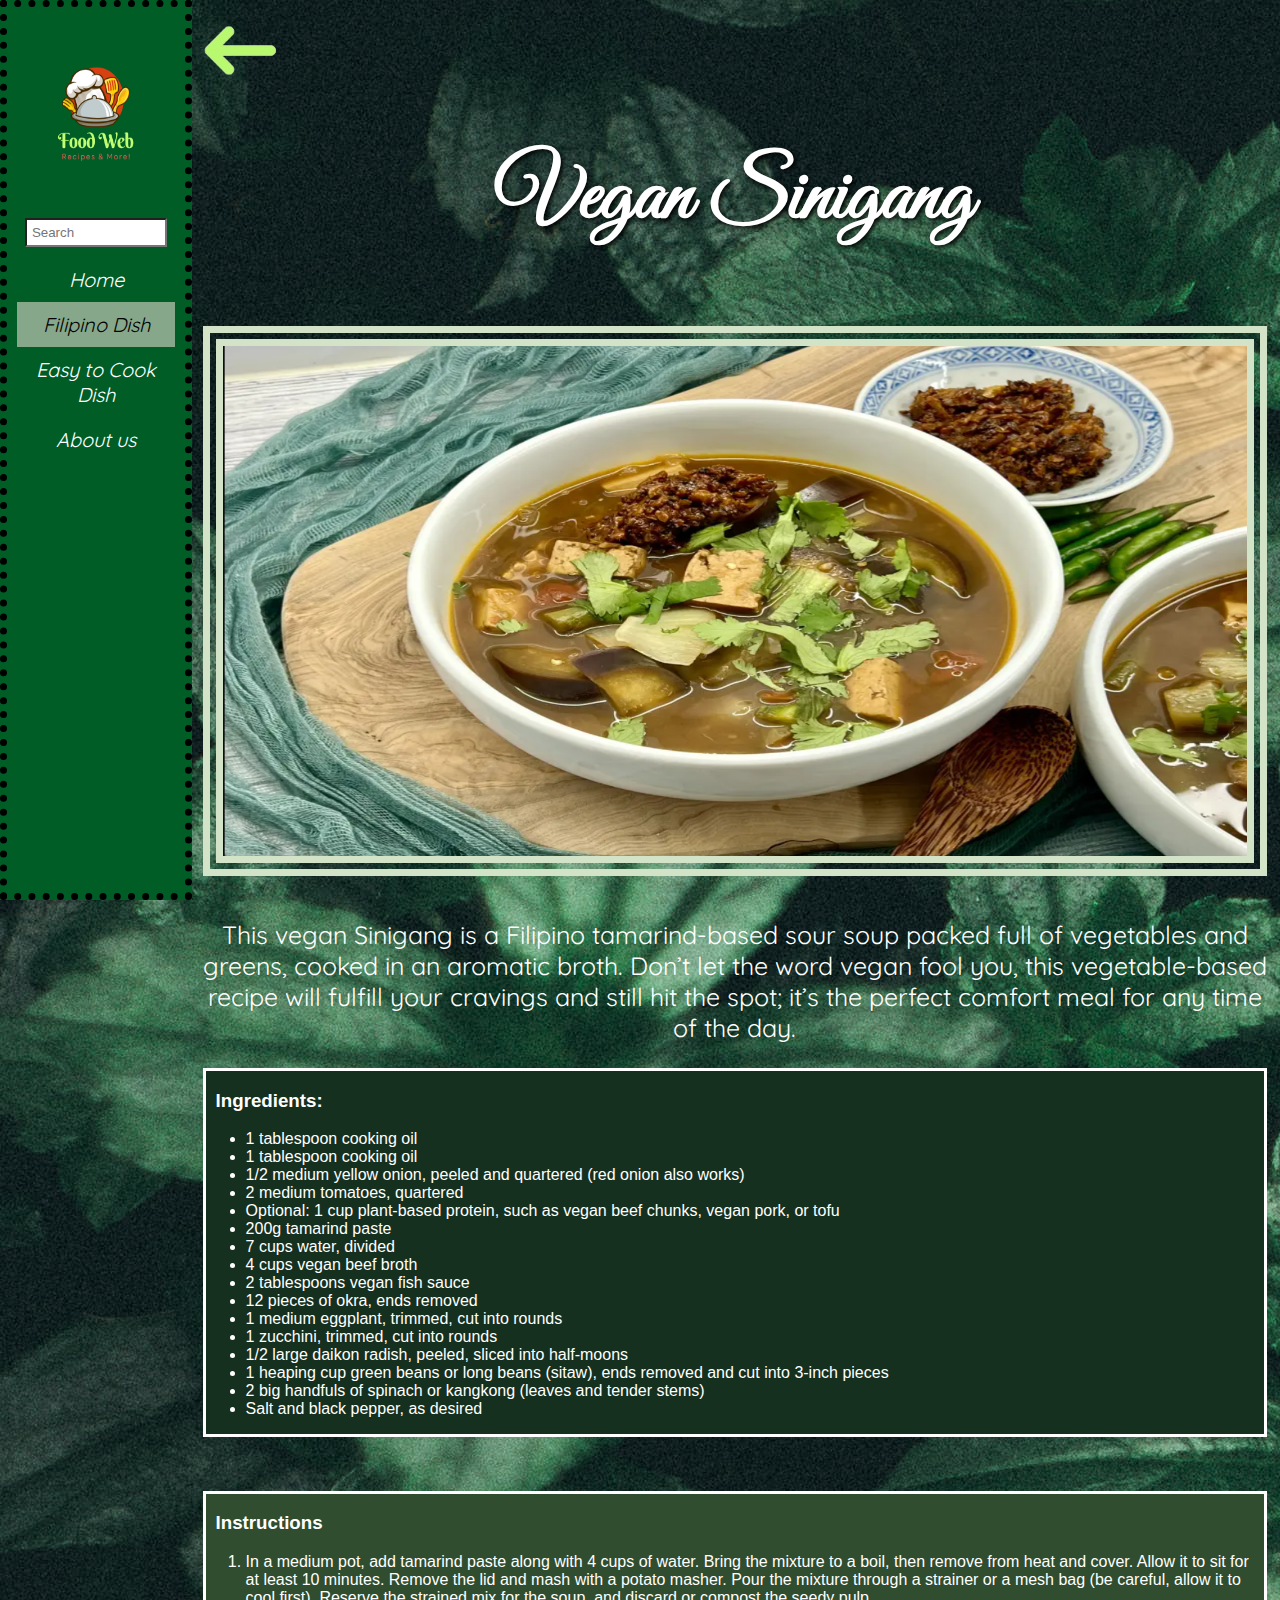
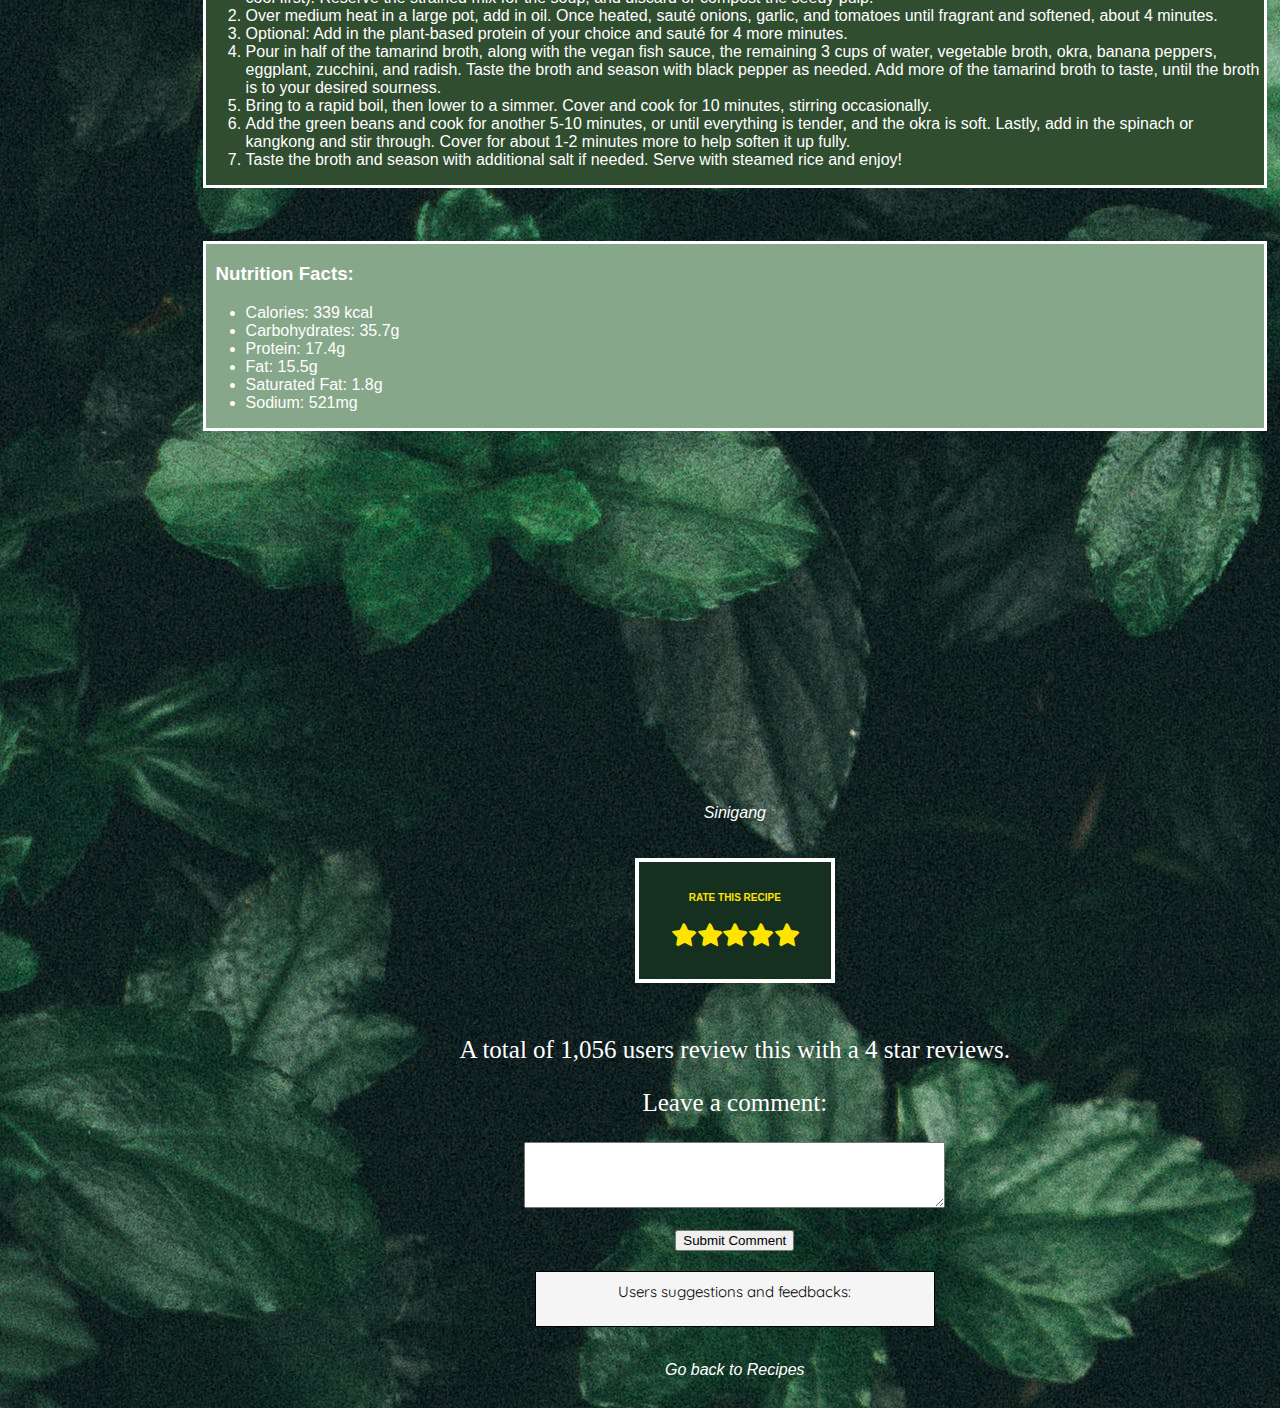
<file: sinigang-vegan.html>
<!DOCTYPE html>
<html>
	<head>
		<title>Sinigang-Vegan</title>
		<meta name="viewport" content="width=device-width, initial-scale=1">
		<link rel ="icon" type="img/jpg" href="pic1\HEADER.png">
		<link rel="stylesheet" type="text/css" href="css\styles.css">
		<link href="https://cdnjs.cloudflare.com/ajax/libs/font-awesome/4.7.0/css/font-awesome.min.css" rel="stylesheet">
		<link rel="stylesheet" href="css/format.css">
		<link rel="stylesheet" href="https://cdnjs.cloudflare.com/ajax/libs/font-awesome/4.7.0/css/font-awesome.min.css">
		<link href="https://fonts.googleapis.com/css2?family=Great+Vibes&display=swap" rel="stylesheet">
		<link href="https://fonts.googleapis.com/css2?family=Quicksand&display=swap" rel="stylesheet">
	</head>
	<body>
	<div class="navbar">
        <div>
            <img src="pic1\Abstract.png" alt="Logo" class="logo" >
        </div>
        <ul class="fonts">
			<center>
				<div class="search">
				<form id="search" action="https://www.google.com/search" class="searchform" method="get" name="searchform" target="_blank">
				<input name="sitesearch" type="hidden">
					<input autocomplete="on" class="form-controlsearch" name="q" placeholder="Search" required="required"  type="text">
				</form>
				</center>
			<li><a href="index.html">Home</a></li>
            <li class="active"><a href="#filipino-dish">Filipino Dish</a></li>
            <li><a href="easy.html">Easy to Cook Dish</a></li>
			<li><a href="about-us.html">About us</a></li>
        </ul>
		
        </div>
    </div>

<body background="pics-aboutus/fdish.jpg"></body>

    <div class="content">
    <a href="dish.html"><img src="pics-aboutus/back.png" class="back"></a>   
       <h1>Vegan Sinigang</h1>
	   <br>
	<center><img src="Slideshow/sinigang-v.png" class="dish"></center>
	<br>
	<p class="description">This vegan Sinigang is a Filipino tamarind-based sour soup packed full of vegetables and greens, cooked in an aromatic broth. 
        Don’t let the word vegan fool you, this vegetable-based recipe will fulfill your cravings and still hit the spot; 
        it’s the perfect comfort meal for any time of the day.</p>



	<div class="ingredients">
	<h3>Ingredients:</h3>
	
	<ul>
		<li>1 tablespoon cooking oil</li>
		<li>1 tablespoon cooking oil</li>
		<li>1/2 medium yellow onion, peeled and quartered (red onion also works) </li>
		<li>2 medium tomatoes, quartered</li>
		<li>Optional: 1 cup plant-based protein, such as vegan beef chunks, vegan pork, or tofu</li>
        <li>200g tamarind paste</li>
        <li>7 cups water, divided</li>
        <li>4 cups vegan beef broth</li>
        <li>2 tablespoons vegan fish sauce</li>
        <li>12 pieces of okra, ends removed</li>
        <li>1 medium eggplant, trimmed, cut into rounds</li>
        <li>1 zucchini, trimmed, cut into rounds</li>
        <li>1/2 large daikon radish, peeled, sliced into half-moons</li>
        <li>1 heaping cup green beans or long beans (sitaw), ends removed and cut into 3-inch pieces</li>
        <li>2 big handfuls of spinach or kangkong (leaves and tender stems)</li>
        <li>Salt and black pepper, as desired</li>
	</ul>
	</div>
	
	<div class="Instruc">
	<h3>Instructions</h3>
	
	<ol>
		<li>In a medium pot, add tamarind paste along with 4 cups of water. Bring the mixture to a boil, then remove from heat and cover. Allow it to sit for at least 10 minutes. Remove the lid and mash with a potato masher. Pour the mixture through a strainer or a mesh bag (be careful, allow it to cool first). Reserve the strained mix for the soup, and discard or compost the seedy pulp.</li>
        <li>Over medium heat in a large pot, add in oil. Once heated, sauté onions, garlic, and tomatoes until fragrant and softened, about 4 minutes.</li>
        <li>Optional: Add in the plant-based protein of your choice and sauté for 4 more minutes.</li>
        <li>Pour in half of the tamarind broth, along with the vegan fish sauce, the remaining 3 cups of water, vegetable broth, okra, banana peppers, eggplant, zucchini, and radish. Taste the broth and season with black pepper as needed. Add more of the tamarind broth to taste, until the broth is to your desired sourness.</li>
        <li>Bring to a rapid boil, then lower to a simmer. Cover and cook for 10 minutes, stirring occasionally.</li>
        <li>Add the green beans and cook for another 5-10 minutes, or until everything is tender, and the okra is soft. Lastly, add in the spinach or kangkong and stir through. Cover for about 1-2 minutes more to help soften it up fully.</li>
        <li>Taste the broth and season with additional salt if needed. Serve with steamed rice and enjoy!</li>
	</ol>
	</div>

	<div class="facts">
	<h3>Nutrition Facts:</h3>

	<ul>
		<li>Calories: 339 kcal</li>
        <li>Carbohydrates: 35.7g</li>
        <li>Protein: 17.4g</li>
        <li>Fat: 15.5g</li>
        <li>Saturated Fat: 1.8g</li>
        <li>Sodium: 521mg</li>
	</ul>
	</div><br /> <br />

	<center><iframe width="560" height="315" src="https://www.youtube.com/embed/8Gizz5ir8Sk?si=KvSMBZQCxJobbq7q" title="YouTube video player"
    frameborder="0" allow="accelerometer; autoplay; clipboard-write; encrypted-media; gyroscope; picture-in-picture; web-share" allowfullscreen></iframe></center>

	<center><br><a href="sinigang.html">Sinigang</a></br></center>

	<br><br>
	<center>
			<div class="rating-css">
				<div>Rate this recipe<br></div>
				<div class="star-icon">
					<input type="radio" name="rating1" id="rating1">
					<label for="rating1" class="fa fa-star"> </label>
					<input type="radio" name="rating1" id="rating2">
					<label for="rating2" class="fa fa-star"></label> 
					<input type="radio" name="rating1" id="rating3">
					<label for="rating3" class="fa fa-star"></label>
					<input type="radio" name="rating1" id="rating4">
					<label for="rating4" class="fa fa-star"></label>
					<input type="radio" name="rating1" id="rating5">
					<label for="rating5" class="fa fa-star"></label>

</center>
<p class="white"><br>A total of 1,056 users review this with a 4 star reviews.</p>

<center>
	<form id="commentForm">
		<label for="name"></label>
		
		<label for="comment"><p class="white">Leave a comment:</p></label>
		<textarea id="comment" name="comment" rows="4" cols="50" required></textarea><br><br>
		
		<input type="submit" value="Submit Comment" onclick="submitComment()">
	</form>
	</center>
	<!-- Comment container -->
	<center>
		<div id="commentContainer">
		<p class="users">
		Users suggestions and feedbacks:
		</p>
		</div>
		</center>
	
		<center>
			<p><br><a href="dish.html">Go back to Recipes</a></p>
		</center>
		<script>
			var userCount = 0;

			function submitComment() {
				// Get the comment from the textarea
				var comment = document.getElementById('comment').value;

				// Clear the textarea after submitting
				document.getElementById('comment').value = '';

				// Increment the user count
				userCount++;

				// Create a new div for the comment
				var newCommentDiv = document.createElement('div');
				newCommentDiv.className = 'userComment';

				// Set the text content of the div to include the user and comment
				newCommentDiv.textContent = 'User ' + userCount + ': ' + comment;

				// Append the comment div to the comment container
				document.getElementById('commentContainer').appendChild(newCommentDiv);
			}
		</script>
	</body>
</html>
</file>
<file: css/format.css>
.rating-css
    margin: 0;
    padding: 0;

body{
display: flex;
min-height: 100vh;
align-items: center;
justify-content: center;
background: #ffe400;
}
.rating-css{
    height: 125px;
    width: 200px;
    background-color: #163020;
    border: 4px solid white;
    padding: 20px;
}
.rating-css div{
    color: #ffe400;
    font-size: 10px;
    font-family: sans-serif;
    font-weight: 800;
    text-align: center;
    text-transform: uppercase;
    padding: 10px 0;
}
.rating-css input{
    display: none;
}
.rating-css input + label {
    font-size: 25px;
    text-shadow: 1px 1px 0 #ffe400;
    cursor: pointer;
}
.rating-css input:checked + label ~ label{
    color: #838383;
}
.rating-css label:active{
    transform: scale(0.8);
    transition: 0.3s ease;
}
</file>
